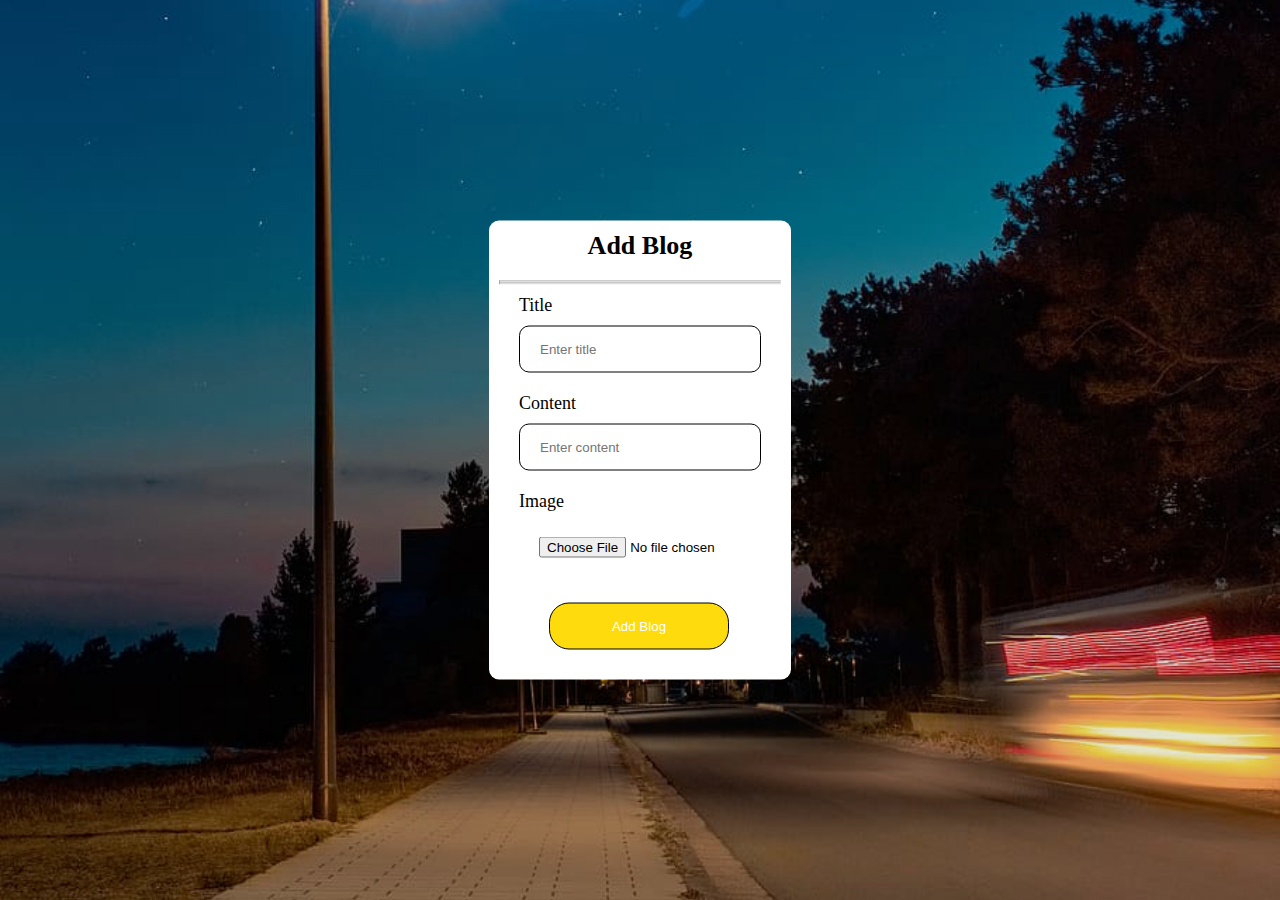
<file: blog-form.html>
<!DOCTYPE html>
<html lang="en">
<head>
  <meta charset="UTF-8">
  <meta http-equiv="X-UA-Compatible" content="IE=edge">
  <meta name="viewport" content="width=device-width, initial-scale=1.0">
  <link rel="stylesheet" href="./css/blog-form.css">
  <title>Document</title>
</head>
<body>
  <form action="./index.php" method="post" enctype="multipart/form-data">
    <div class="wrapper">
        <div class="logo">
            <h2>Add Blog</h2><hr><hr>
        </div>
        <div class="input">
            <label>Title</label><br>
            <input type="text" name="title" placeholder="Enter title">
        </div>
        <div class="input">
            <label>Content</label><br>
            <input type="text" name="content" placeholder="Enter content">
        </div>
        <div class="input">
            <label>Image</label><br>
            <input type="file" name="img">
        </div>
        <div class="input">
            <input type="submit" name="submit" value="Add Blog">
        </div>
    </div>
</form>
</body>
</html>
</file>
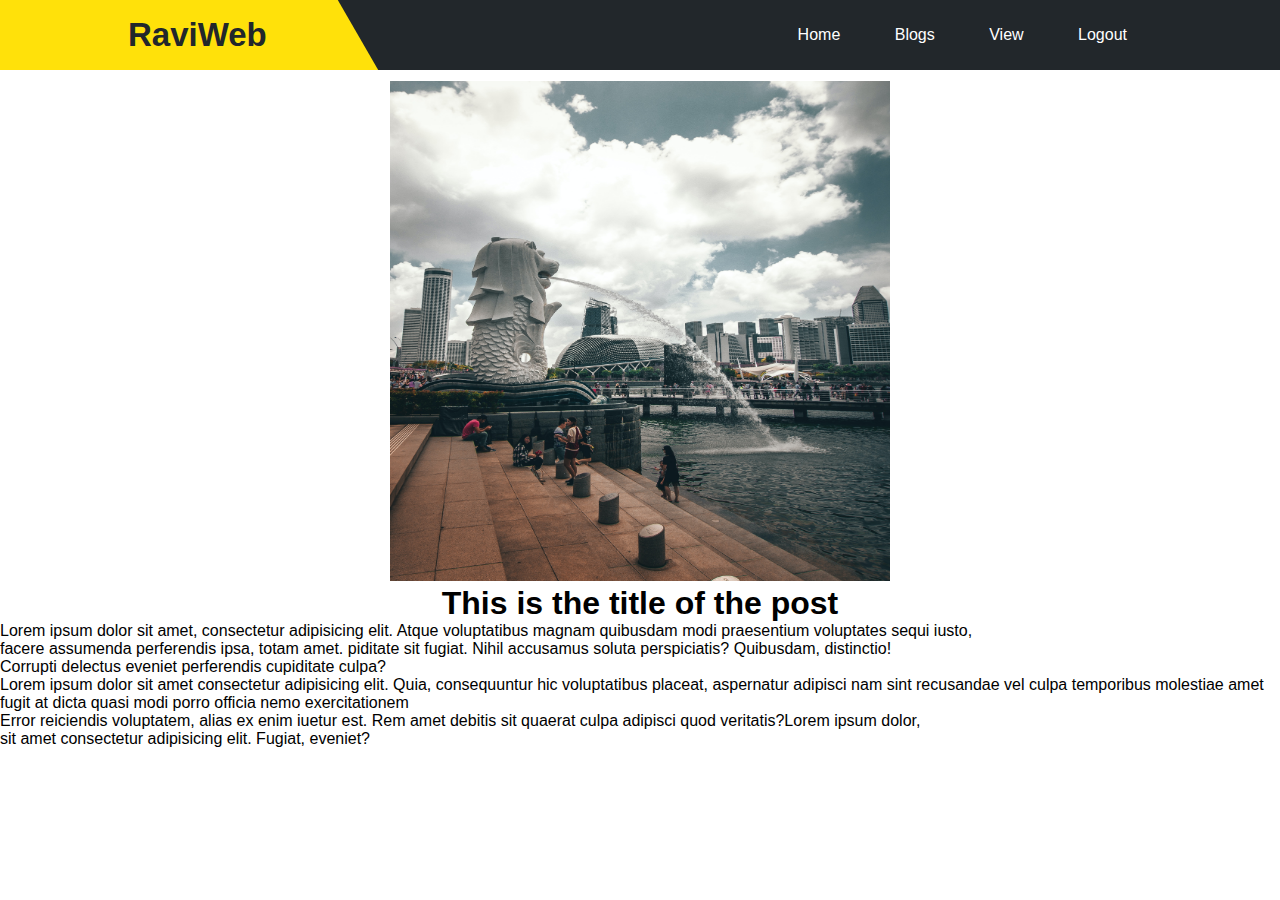
<file: blog-post.html>
<!DOCTYPE html>
<html lang="en">
<head>
    <meta charset="UTF-8">
    <meta http-equiv="X-UA-Compatible" content="IE=edge">
    <meta name="viewport" content="width=device-width, initial-scale=1.0">
    <link rel="stylesheet" href="./css/blog-post.css">

    <title>Single Blog</title>
</head>
<body>
    <!------------------- Navbar ------------------------>
    <div class="main-bar">
        <nav>
            <input type="checkbox" id="check">
            <label for="check" class="checkbtn">
                <span></span>
                <span></span>
                <span></span>
            </label>
            <div class="logo-header">
                <a href="#">RaviWeb</a>
            </div>
            <ul>
                <li><a href="#">Home</a></li>
                <li><a href="#">Blogs</a></li>
                <li><a href="#">View</a></li>
                <li><a href="#">Logout</a></li>

            </ul>
        </nav>
    </div>
    <!------------------- Navbar ------------------------>
   
    <!-- ----------------Single Blog------------------- --> 
    <div class="image">
        <img src="./images/blog1.jpg" >
    </div>
   
    <div class="main-content single">
        <h1 class="post_title">This is the title of the post</h1>

        <div class="post-content">
           <p>Lorem ipsum dolor sit amet, consectetur adipisicing elit. Atque voluptatibus magnam quibusdam modi praesentium voluptates sequi iusto, <br>
            facere assumenda perferendis ipsa, totam amet. piditate sit fugiat. Nihil accusamus soluta perspiciatis? Quibusdam, distinctio! <br>
             Corrupti delectus eveniet perferendis cupiditate culpa?</p>
           <p>Lorem ipsum dolor sit amet consectetur adipisicing elit. Quia, consequuntur hic voluptatibus placeat, aspernatur adipisci nam sint 
             recusandae vel culpa temporibus molestiae amet fugit at dicta quasi modi porro officia nemo exercitationem  <br> 
             Error reiciendis voluptatem, alias ex enim iuetur est. Rem amet debitis sit quaerat culpa adipisci quod veritatis?Lorem ipsum dolor, <br> 
             sit amet consectetur adipisicing elit. Fugiat, eveniet?</p>
        </div>
    </div>
    <!-- <div class="sidebar single">
        <div class="section-topics">
            <h2 class="section-title">Topics</h2>
            <ul>
                <li><a href="#">Islands</a></li>
                <li><a href="#">Monuments</a></li>
                <li><a href="#">Caves</a></li>
                <li><a href="">Beaches</a></li>
                <li><a href="">Parks</a></li>
            </ul>
        </div>
    </div>  -->
     <!-- ----------------Single Blog------------------- -->

</body>
</html>
</file>
<file: css/blog-form.css>
*{
  margin: 0;
  padding: 0;
}
body{
  background: linear-gradient(rgba(0,0,0,0.1),rgba(0,0,0,0.1)),url(../images/login1.jpg);
  background-repeat: no-repeat;
  background-size: cover;
  background-position: center;
  /* background: blueviolet; */
  width:100%;
  height:100vh;
}
.wrapper{
  /* display:flex; */
  position: absolute;
  top:50%;
  left: 50%;
  transform: translate(-50%,-50%);
  background-color: white;
  padding: 10px;
  border-radius: 10px;
}
.wrapper.block{
  display: block;
  background-color: transparent;
  text-align: center;
} 
.wrapper.block h1{
  color: #fff;
  font-size: 40px;
  margin-bottom: 20px;
}
.wrapper.block a.btn{
  padding: 10px 20px;
  background-color: #fff;
  border:2px solid #000;
  outline: none;
  border-radius: 30px; 
  text-decoration: none;
  color: #000;
}
.wrapper.block a.btn:hover{
  background-color: #fddb0d;
  color:#fff;
  border:2px solid #fff;
}
.wrapper form{
  display: block;
  padding: 20px;
}
form .input{
  margin: 10px;
}
form .input input{
  padding: 15px 20px;
  width:200px;
  background-color: white;
  border:1px solid #000;
  outline:none;
  margin:6px;
  border-radius: 10px;
  margin:10px;
}
form input[type="submit"]{
  border-radius: 20px;
  align-items: center;
  width:180px;
  margin-left:40px;
  background:#fddb0d;
  color:#fff;
}
form input[type="file"]{
  border:none;
  outline: none;
}
form input[type="submit"]:hover{
  background-color: #fddb0d;
  color:#fff;
  border:px solid #fff;
}
.logo h2{
  font-size: 26px;
  text-align: center;
  margin-bottom: 20px;
}
.input label{
  margin-top:10px;
  margin-left:10px;
  font-size:18px;
}
form a{
  margin-left: 74px;
  text-decoration: none;
}
a.button{
  width:150px;
  height:100px;
  color:black;
}
span{
  padding-top:20px;
  margin-left:60px;
}
span a{
  margin:0;
  padding: 0;
}
.forgot:hover{
  text-decoration: underline;
}
.back{
  margin-left: 120px;
  font-size: 16px;
}
@media(max-width:430px){
  .wrapper{
      width:300px;
  }
}
@media(max-width:400px){
  .wrapper{
      width:200px;
  }
  form .input input{
      width:100px;
      margin-left: -5px;
  }
  form a{
      margin-left: 18px;
  }
  form input[type="submit"]{
      margin-left: 20px;
  }
  form span{
      margin-left: 20px;
  }
  form span a{
      margin-top: 10px;
      margin-left:50px;
  }
}
</file>
<file: css/blog-post.css>
*{
    margin: 0;
    padding: 0;
    box-sizing: border-box;
}
body{
    font-family: 'Segoe UI', Tahoma, Geneva, Verdana, sans-serif;
}
.main-bar{
    background-color: #22272b !important;
    display: flow-root;
    padding: 0 10%;
}
#check{
    display: none;
}
.logo-header{
    display: table;
    float:left;
    vertical-align: middle;
    padding: 0;
    color:#efbb20;
    margin-top: 0;
    margin-bottom: 0;
    margin-right: 0;
    margin-left: 0;
    width: 180px;
    height: 68px;
    position: relative;
    z-index: 9;
    transition: all 0.5s;
    -moz-transition: all 0.5s;
    -webkit-transition: all 0.5s;
    -o-transition: all 0.5s;
}
.logo-header:before{
    content: "";
    position: absolute;
    bottom: 0;
    height: 100%;
    z-index: -1;
    right:-50px;
    width: 80%;
    transform: skew(30deg);
    background-color: #ffe10a;

}
.logo-header:after{
    content: "";
    position: absolute;
    bottom: 0;
    height: 100%;
    z-index: -1;
    right: 10%;
    width: 2000px;
    background-color: #ffe10a;
}
.logo-header a{
    color: #22272b;
    font-size: 33px;
    font-weight: 600;
    line-height: 70px;
    text-decoration: none;
}
nav ul{
    float: right;
}
nav ul li{
   display: inline-block;
   line-height: 70px;
   border-radius: 14px; 
}
nav li.active a{
    color:#020101;
    background-color: #fddb0d;
    border-radius: 14px;
}
nav li a{
    padding: 15px 25px;
    border: 0;
    margin-bottom: 8px;
    font-size: 16px;
    font-weight: 500;
    color: #fff;
    opacity: 1;
    text-decoration: none;
    transition: all 0.5s;
    border-radius: 14px;
}

nav li:hover a{
    color: #020101;
    background-color: #fddb0d;
    border-radius: 14px;
}
@media(max-width: 1250px){
    .main-bar{
        padding: 0 2%;
    }
    nav li a{
        padding: 15px 20px;
    }
    nav{
        width: 100%;
    }
}
.checkbtn{
    float: right;
    width: 20px;
    height: 18px;
    position: relative;
    transform: rotate(0);
    transition: 0.5s ease-in-out;
    cursor:pointer;
    top: 25px;
    display: none;
}
.checkbtn span{
    background-color: #fff;
    display: block;
    position: absolute;
    height: 2px;
    width: 100%;
    border-radius: 1px;
    opacity: 1;
    left: 0;
    transform: rotate(0);
    transition: 0.25s ease-in-out;
    margin-left: 38px;
}
.checkbtn span:nth-child(1){
    top: 0;
}
.checkbtn span:nth-child(2){
    top: 7px;
}
.checkbtn span:nth-child(3){
    top: 14px;
}
@media(max-width:900px){
    .main-bar{
        padding: 0 10%;
    }
    .checkbtn{
        display: block;
        margin-right: 40px;
    }
    nav ul{
        position: fixed;
        width: 100%;
        height:100vh;
        background: #22272b;
        top: 68px;
        left: -100%;
        text-align: center;
        transition: all 0.5s;
        z-index: 100;
    }
    nav ul li{
        display: block;
        margin: 50px 0;
        line-height: 30px;
    }
    #check:checked ~ ul{
        left: 0;
    }
}
@media(max-width: 560px){
    nav ul{
        display: block;
        width: 100%;
    }
}

/* single blog */
.main-content .single{
    background: white;
    padding: 20px 50px;
    font-size: 1.1em;
    /* border-radius: 5px; */
}
.main-content.single .post_title{
    text-align: center;
    
}
.main-content.single .post_content{
    text-align: center;
    padding: 40px;
    font-size: 22px;
}
.image{
    margin-top: 10px;
    text-align: center;
    width: 100%;
    height: 100%;
    justify-content: center;
}
.image img{
    height: 500px;
    width: 500px;
    margin-top: 1px;
    /* border-radius: 50px;     */
}
 @media(max-width:510px){
    .image .img{
        width:300px;
        
    }
}
</file>
